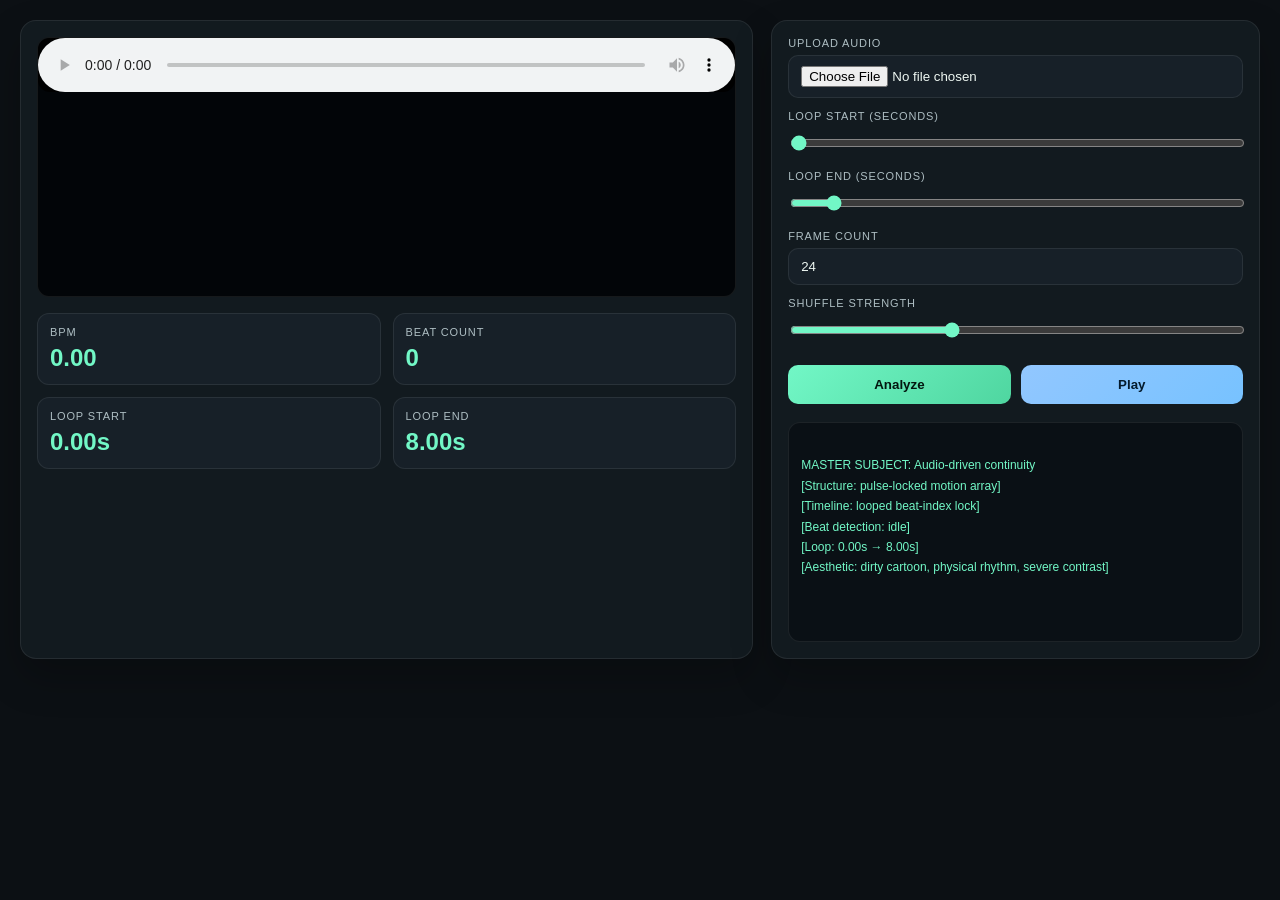
<file: docs/perchance-audio-ui.html>
<!DOCTYPE html>
<html lang="en">
<head>
  <meta charset="UTF-8" />
  <meta name="viewport" content="width=device-width, initial-scale=1.0" />
  <title>WazOs Audio Beat Sync UI</title>
  <style>
    :root {
      --bg: #0c1014;
      --panel: #121a1f;
      --panel-alt: #172028;
      --line: rgba(255,255,255,0.08);
      --accent: #72f7c6;
      --accent-2: #92c7ff;
      --text: #eef7f2;
      --muted: #aebec3;
      --warning: #ffbf75;
    }

    * { box-sizing: border-box; }
    body {
      margin: 0;
      background: var(--bg);
      color: var(--text);
      font-family: "Segoe UI", sans-serif;
    }

    .layout {
      max-width: 1280px;
      margin: 0 auto;
      padding: 20px;
      display: grid;
      grid-template-columns: 1.2fr 0.8fr;
      gap: 18px;
    }

    .panel {
      background: var(--panel);
      border: 1px solid var(--line);
      border-radius: 16px;
      padding: 16px;
      box-shadow: 0 18px 40px rgba(0, 0, 0, 0.24);
    }

    .audio-host {
      position: relative;
      overflow: hidden;
      background: #020508;
      border: 1px solid var(--line);
      border-radius: 12px;
      min-height: 260px;
    }

    audio {
      width: 100%;
      display: block;
      background: #000;
      border-radius: 12px;
    }

    .controls {
      display: grid;
      gap: 12px;
    }

    label {
      display: grid;
      gap: 6px;
      text-transform: uppercase;
      font-size: 11px;
      color: var(--muted);
      letter-spacing: 0.08em;
    }

    input[type="file"], input[type="range"], input[type="number"], select {
      width: 100%;
      border: 1px solid var(--line);
      background: var(--panel-alt);
      color: var(--text);
      border-radius: 10px;
      padding: 10px 12px;
    }

    input[type="range"] {
      accent-color: var(--accent);
      padding: 0;
      height: 26px;
    }

    .button-row {
      display: flex;
      gap: 10px;
      margin-top: 8px;
    }

    button {
      flex: 1;
      border: none;
      border-radius: 10px;
      padding: 12px 14px;
      font-weight: 700;
      background: linear-gradient(135deg, var(--accent), #4fd6a0);
      color: #03170f;
      cursor: pointer;
    }

    button.secondary {
      background: linear-gradient(135deg, var(--accent-2), #77c2ff);
      color: #041b2d;
    }

    .metrics {
      display: grid;
      grid-template-columns: repeat(2, minmax(0, 1fr));
      gap: 12px;
      margin-top: 16px;
    }

    .metric {
      background: var(--panel-alt);
      border: 1px solid var(--line);
      border-radius: 12px;
      padding: 12px;
    }

    .metric .label {
      color: var(--muted);
      font-size: 11px;
      letter-spacing: 0.08em;
      text-transform: uppercase;
    }

    .metric .value {
      margin-top: 6px;
      font-size: 24px;
      font-weight: 700;
      color: var(--accent);
    }

    .prompt {
      margin-top: 18px;
      min-height: 220px;
      background: #0a1015;
      border: 1px solid var(--line);
      border-radius: 12px;
      padding: 12px;
      color: var(--accent);
      white-space: pre-wrap;
      line-height: 1.7;
      font-size: 12px;
    }

    .beat-list {
      display: flex;
      flex-wrap: wrap;
      gap: 6px;
      margin-top: 10px;
    }

    .beat-chip {
      background: rgba(114, 247, 198, 0.12);
      color: var(--accent);
      border: 1px solid rgba(114, 247, 198, 0.3);
      border-radius: 999px;
      padding: 4px 8px;
      font-size: 11px;
    }

    @media (max-width: 980px) {
      .layout { grid-template-columns: 1fr; }
      .metrics { grid-template-columns: repeat(2, minmax(0, 1fr)); }
    }
  </style>
</head>
<body>
  <div class="layout">
    <section class="panel">
      <div class="audio-host">
        <audio id="audio" controls></audio>
      </div>

      <div class="metrics">
        <div class="metric">
          <div class="label">BPM</div>
          <div class="value" id="bpmValue">0.00</div>
        </div>
        <div class="metric">
          <div class="label">Beat Count</div>
          <div class="value" id="beatCountValue">0</div>
        </div>
        <div class="metric">
          <div class="label">Loop Start</div>
          <div class="value" id="loopStartValue">0.00</div>
        </div>
        <div class="metric">
          <div class="label">Loop End</div>
          <div class="value" id="loopEndValue">0.00</div>
        </div>
      </div>

      <div class="beat-list" id="beatList"></div>
    </section>

    <aside class="panel">
      <div class="controls">
        <label>
          Upload Audio
          <input id="audioFile" type="file" accept="audio/*" />
        </label>

        <label>
          Loop Start (seconds)
          <input id="loopStart" type="range" min="0" max="100" step="0.1" value="0" />
        </label>

        <label>
          Loop End (seconds)
          <input id="loopEnd" type="range" min="0" max="100" step="0.1" value="8" />
        </label>

        <label>
          Frame Count
          <input id="frameCount" type="number" value="24" min="4" max="128" />
        </label>

        <label>
          Shuffle Strength
          <input id="shuffleStrength" type="range" min="0" max="1" step="0.05" value="0.35" />
        </label>

        <div class="button-row">
          <button id="startButton">Analyze</button>
          <button id="toggleButton" class="secondary">Play</button>
        </div>
      </div>

      <div class="prompt" id="promptOutput">
MASTER SUBJECT: Audio-driven continuity
[Structure: pulse-locked motion array]
[Timeline: looped beat-index lock]
[Beat detection: idle]
[Loop: 0.00s → 8.00s]
[Aesthetic: dirty cartoon, physical rhythm, severe contrast]
      </div>
    </aside>
  </div>

  <script>
    const audioEl = document.getElementById('audio');
    const bpmValue = document.getElementById('bpmValue');
    const beatCountValue = document.getElementById('beatCountValue');
    const loopStartValue = document.getElementById('loopStartValue');
    const loopEndValue = document.getElementById('loopEndValue');
    const beatList = document.getElementById('beatList');
    const promptOutput = document.getElementById('promptOutput');

    const loopStartInput = document.getElementById('loopStart');
    const loopEndInput = document.getElementById('loopEnd');
    const frameCountInput = document.getElementById('frameCount');
    const shuffleStrengthInput = document.getElementById('shuffleStrength');
    const audioFileInput = document.getElementById('audioFile');

    let beats = [];
    let lastBeatAt = 0;
    let analyser = null;
    let audioCtx = null;
    let sourceNode = null;
    let frameCount = 24;

    function setLoopUI() {
      const start = Number(loopStartInput.value);
      const end = Number(loopEndInput.value);
      loopStartValue.textContent = start.toFixed(2) + 's';
      loopEndValue.textContent = end.toFixed(2) + 's';
      promptOutput.textContent = promptOutput.textContent.replace(/\[Loop: .*?\]/, `[Loop: ${start.toFixed(2)}s → ${end.toFixed(2)}s]`);
    }

    function updateBeatList() {
      if (!beats.length) {
        beatList.innerHTML = '<span class="beat-chip">No beats detected</span>';
        return;
      }

      beatList.innerHTML = beats.slice(0, 16).map((beat, idx) => `
        <span class="beat-chip">#${idx + 1} ${beat.toFixed(2)}s</span>
      `).join('');
    }

    function generatePrompt(bpm, beatCount, loopStart, loopEnd, mapping) {
      const beatSummary = mapping ? mapping.slice(0, 6).map(item => `f${item.frame}@${item.time.toFixed(2)}s`).join(' | ') : 'none';

      promptOutput.textContent = [
        'MASTER SUBJECT: Audio-driven continuity',
        '[Structure: pulse-locked motion array]',
        `[Timeline: BPM ${bpm.toFixed(2)} | ${beatCount} beats detected]`,
        `[Loop: ${loopStart.toFixed(2)}s → ${loopEnd.toFixed(2)}s]`,
        `[Beat keyframes: ${beatSummary}]`,
        '[Aesthetic: dirty cartoon, physical rhythm, severe contrast, beat-driven morph]',
        '[SYNC MODE: looped pulse-lock with shuffle variance]'
      ].join('\n');
    }

    function getBeatMap(frameTotal = 24) {
      if (!beats.length) return [];

      const map = [];
      for (let i = 0; i < frameTotal; i++) {
        const idx = Math.min(beats.length - 1, Math.floor((i / frameTotal) * beats.length));
        map.push({ frame: i, time: beats[idx] || 0, phase: (i / frameTotal) * 100 });
      }
      return map;
    }

    function estimateBpm() {
      if (beats.length < 3) return 120;
      const diffs = [];
      for (let i = 1; i < beats.length; i++) diffs.push(beats[i] - beats[i - 1]);
      const mean = diffs.reduce((sum, val) => sum + val, 0) / diffs.length;
      return mean > 0 ? 60 / mean : 120;
    }

    async function ensureAudioContext() {
      if (!audioCtx) {
        const AudioCtx = window.AudioContext || window.webkitAudioContext;
        audioCtx = new AudioCtx();
        analyser = audioCtx.createAnalyser();
        analyser.fftSize = 2048;
        analyser.smoothingTimeConstant = 0.85;
        sourceNode = audioCtx.createMediaElementSource(audioEl);
        sourceNode.connect(analyser);
        analyser.connect(audioCtx.destination);
      }
      if (audioCtx.state === 'suspended') await audioCtx.resume();
    }

    async function analyzeAudio() {
      await ensureAudioContext();
      const data = new Uint8Array(analyser.frequencyBinCount);
      const newBeats = [];
      let lastBeat = 0;

      const tick = () => {
        analyser.getByteFrequencyData(data);
        let energy = 0;
        for (let i = 0; i < 60; i++) energy += data[i];
        const normalized = energy / 60 / 255;
        const now = performance.now();

        if (normalized > 0.22 && now - lastBeat > 180) {
          newBeats.push(audioEl.currentTime);
          lastBeat = now;
        }

        if (!audioEl.paused) {
          requestAnimationFrame(tick);
        }
      };

      audioEl.currentTime = 0;
      audioEl.play();
      requestAnimationFrame(tick);

      setTimeout(() => {
        beats = newBeats;
        const bpm = estimateBpm();
        const mapping = getBeatMap(Number(frameCountInput.value) || 24);
        bpmValue.textContent = bpm.toFixed(2);
        beatCountValue.textContent = String(beats.length);
        updateBeatList();
        generatePrompt(bpm, beats.length, Number(loopStartInput.value), Number(loopEndInput.value), mapping);
      }, 2000);
    }

    audioFileInput.addEventListener('change', (event) => {
      const file = event.target.files[0];
      if (!file) return;
      const url = URL.createObjectURL(file);
      audioEl.src = url;
      promptOutput.textContent = `Loaded: ${file.name}\n[Loop ready]\n[Beat detection waiting for analysis]`;
    });

    loopStartInput.addEventListener('input', setLoopUI);
    loopEndInput.addEventListener('input', setLoopUI);

    document.getElementById('startButton').addEventListener('click', analyzeAudio);
    document.getElementById('toggleButton').addEventListener('click', async () => {
      if (audioEl.paused) {
        await audioEl.play();
        document.getElementById('toggleButton').textContent = 'Pause';
      } else {
        audioEl.pause();
        document.getElementById('toggleButton').textContent = 'Play';
      }
    });

    setLoopUI();
  </script>
</body>
</html>
</file>
